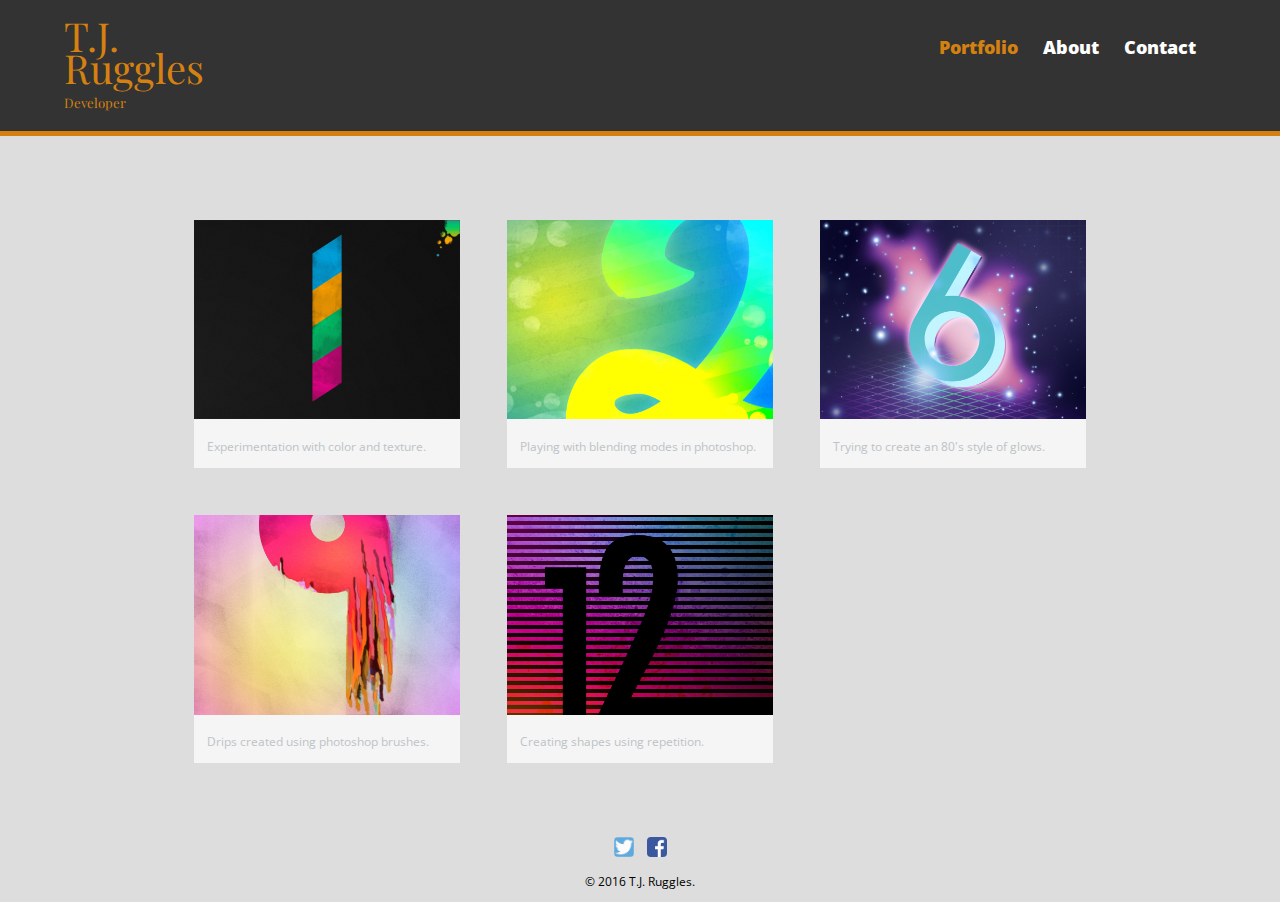
<file: index.html>
<!DOCTYPE html>
<html>
  <head>
    <meta charset="utf-8">
    <title>T.J. Ruggles | Developer</title>
    <link rel="stylesheet" href="css/normalize.css">
    <link href="https://fonts.googleapis.com/css?family=Open+Sans|Playfair+Display" rel="stylesheet">
    <link rel="stylesheet" href="css/main.css">
    <link rel="stylesheet" href="css/responsive.css">
    <meta name="viewport" content="width=device-width, initial-scale=1.0">
  </head>
  <body>
    <header>
      <a href="index.html" id="logo">
        <h1>T.J. Ruggles</h1>
        <h2>Developer</h2>
      </a>
      <nav>
        <ul>
          <li><a href="index.html" class="selected">Portfolio</a></li>
          <li><a href="about.html">About</a></li>
          <li><a href="contact.html">Contact</a></li>
        </ul>
      </nav>
    </header>
    <div id="wrapper">
      <section>
        <ul id="gallery">
          <li>
            <a href="img/numbers-01.jpg">
              <img src="img/numbers-01.jpg" alt="">
              <p>Experimentation with color and texture.</p>
            </a>
          </li>
          <li>
            <a href="img/numbers-02.jpg">
              <img src="img/numbers-02.jpg" alt="">
              <p>Playing with blending modes in photoshop.</p>
            </a>
          </li>
          <li>
            <a href="img/numbers-06.jpg">
              <img src="img/numbers-06.jpg" alt="">
              <p>Trying to create an 80's style of glows.</p>
            </a>
          </li>
          <li>
            <a href="img/numbers-09.jpg">
              <img src="img/numbers-09.jpg" alt="">
              <p>Drips created using photoshop brushes. </p>
            </a>
          </li>
          <li>
            <a href="img/numbers-12.jpg">
              <img src="img/numbers-12.jpg" alt="">
              <p>Creating shapes using repetition.</p>
            </a>
          </li>
        </ul>
      </section>
      <footer>
        <a href="https://twitter.com/tjrugg" target="_blank">
          <img src="img/twitter-wrap.png" alt="twitter logo" class="social-icon">
        </a>
        <a href="http://facebook.com/struggs" target="_blank">
          <img src="img/facebook-wrap.png" alt="facebook logo" class="social-icon">
        </a>
        <p>&copy; 2016 T.J. Ruggles.</p>
      </footer>
    </div>
  </body>
</html>
</file>
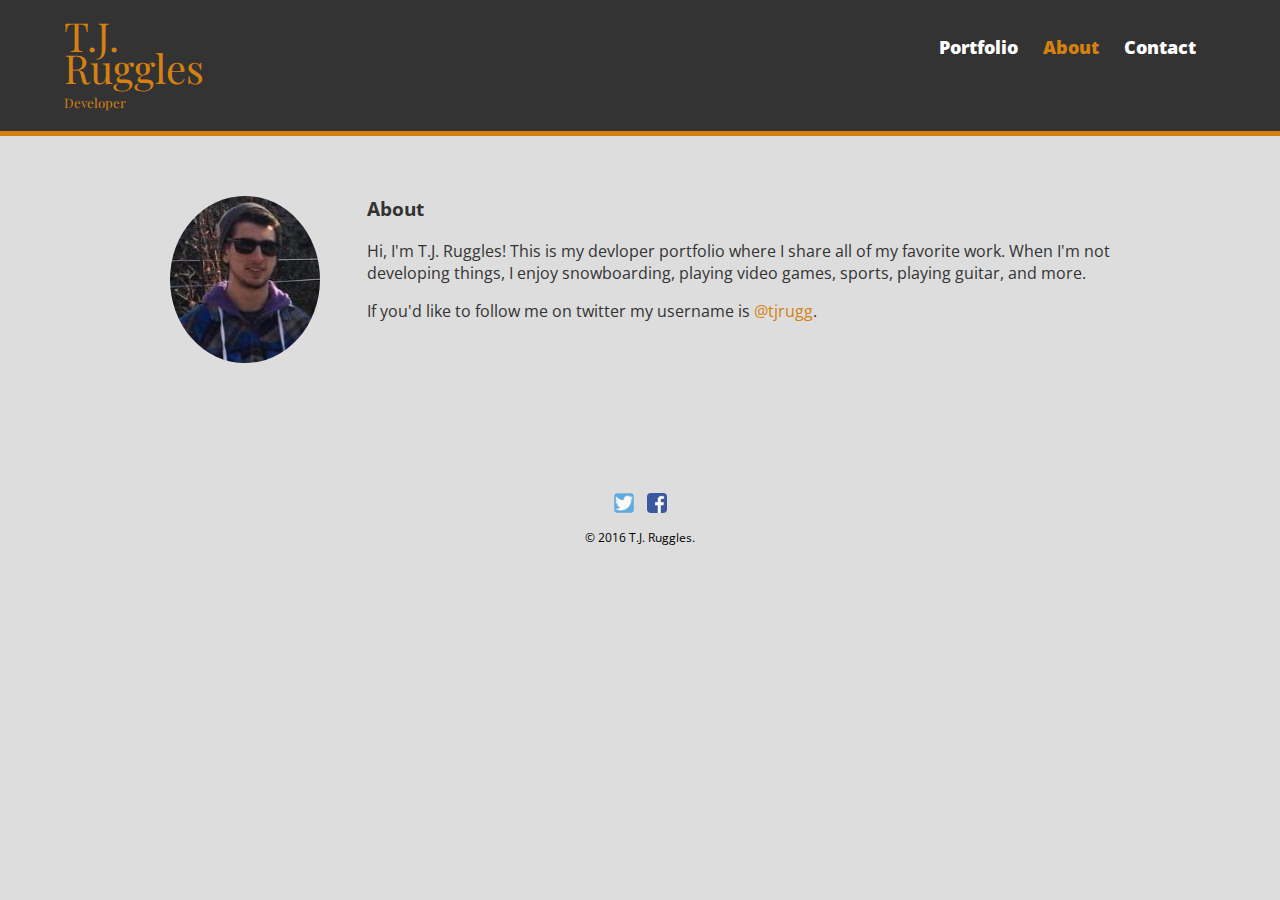
<file: about.html>
<!DOCTYPE html>
<html>
  <head>
    <meta charset="utf-8">
    <title>T.J. Ruggles | Developer</title>
    <link rel="stylesheet" href="css/normalize.css">
    <link href="https://fonts.googleapis.com/css?family=Open+Sans|Playfair+Display" rel="stylesheet">
    <link rel="stylesheet" href="css/main.css">
    <link rel="stylesheet" href="css/responsive.css">
    <meta name="viewport" content="width=device-width, initial-scale=1.0">
  </head>
  <body>
    <header>
      <a href="index.html" id="logo">
        <h1>T.J. Ruggles</h1>
        <h2>Developer</h2>
      </a>
      <nav>
        <ul>
          <li><a href="index.html">Portfolio</a></li>
          <li><a href="about.html" class="selected">About</a></li>
          <li><a href="contact.html">Contact</a></li>
        </ul>
      </nav>
    </header>
    <div id="wrapper">
      <section>
        <img src="img/tj.jpg" alt="Photo of T.J. R uggles" class="profile-photo">
        <h3>About</h3>
        <p>Hi, I'm T.J. Ruggles! This is my devloper portfolio where I share all of my favorite work. When I'm not developing things, I enjoy snowboarding, playing video games, sports, playing guitar, and more.</p>
        <p>If you'd like to follow me on twitter my username is <a href="https://twitter.com/tjrugg" target="_blank">@tjrugg</a>.</p>
      </section>
      <footer>
        <a href="https://twitter.com/tjrugg" target="_blank">
          <img src="img/twitter-wrap.png" alt="twitter logo" class="social-icon">
        </a>
        <a href="http://facebook.com/struggs" target="_blank">
          <img src="img/facebook-wrap.png" alt="facebook logo" class="social-icon">
        </a>
        <p>&copy; 2016 T.J. Ruggles.</p>
      </footer>
    </div>
  </body>
</html>
</file>
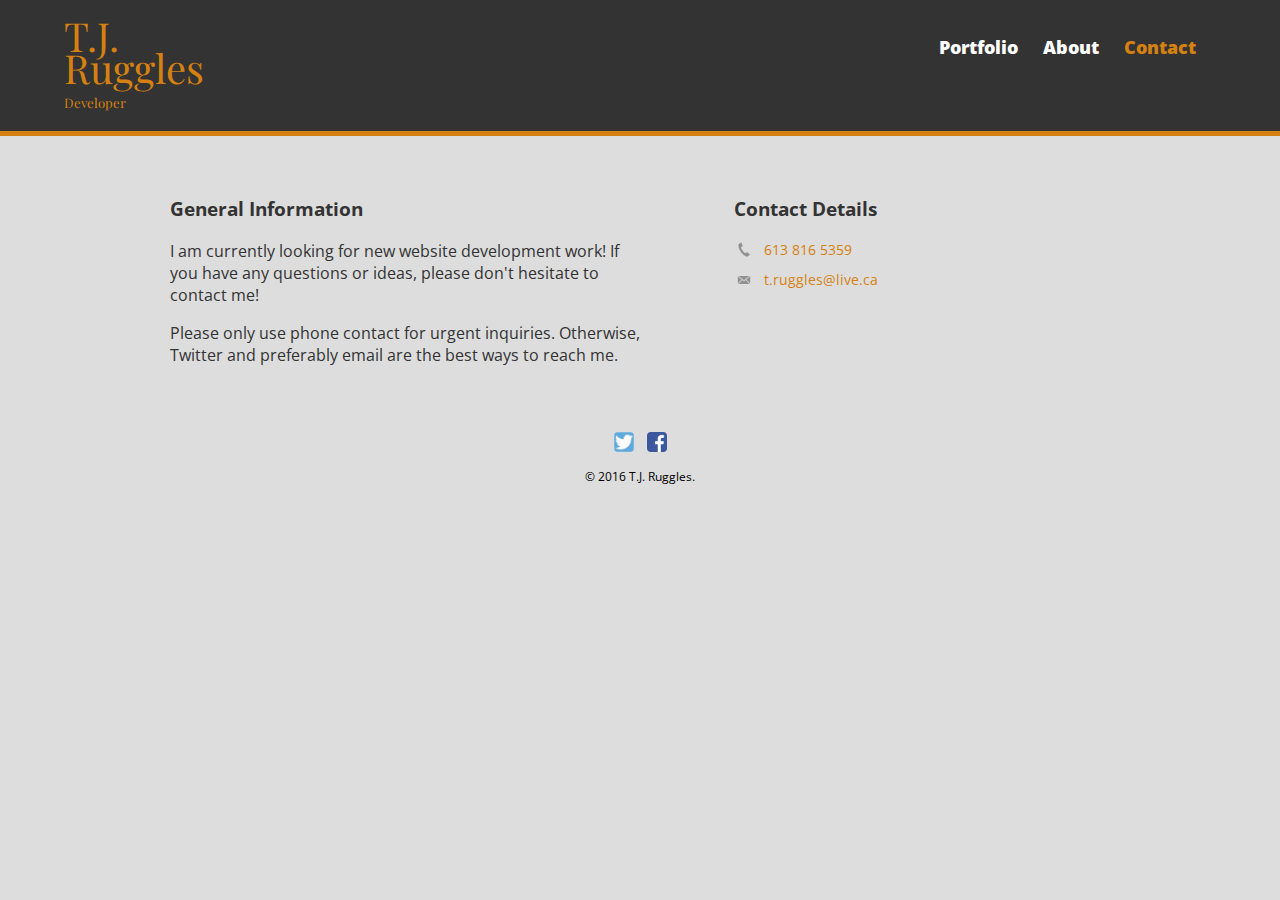
<file: contact.html>
<!DOCTYPE html>
<html>
  <head>
    <meta charset="utf-8">
    <title>T.J. Ruggles | Developer</title>
    <link rel="stylesheet" href="css/normalize.css">
    <link href="https://fonts.googleapis.com/css?family=Open+Sans|Playfair+Display" rel="stylesheet">
    <link rel="stylesheet" href="css/main.css">
    <link rel="stylesheet" href="css/responsive.css">
    <meta name="viewport" content="width=device-width, initial-scale=1.0">
  </head>
  <body>
    <header>
      <a href="index.html" id="logo">
        <h1>T.J. Ruggles</h1>
        <h2>Developer</h2>
      </a>
      <nav>
        <ul>
          <li><a href="index.html">Portfolio</a></li>
          <li><a href="about.html">About</a></li>
          <li><a href="contact.html" class="selected">Contact</a></li>
        </ul>
      </nav>
    </header>
    <div id="wrapper">
      <section id="primary">
        <h3>General Information</h3>
        <p>I am currently looking for new website development work! If you have any questions or ideas, please don't hesitate to contact me!</p>
        <p>Please only use phone contact for urgent inquiries. Otherwise, Twitter and preferably email are the best ways to reach me.</p>
      </section>
      <section id="secondary">
        <h3>Contact Details</h3>
        <ul class="contact-info">
          <li class="phone"><a href="tel:613 816 5359">613 816 5359</a></li>
          <li class="mail"><a href="mailto:t.ruggles@live.ca">t.ruggles@live.ca</a></li>
        </ul>

      </section>
      <footer>
        <a href="https://twitter.com/tjrugg" target="_blank">
          <img src="img/twitter-wrap.png" alt="twitter logo" class="social-icon">
        </a>
        <a href="http://facebook.com/struggs" target="_blank">
          <img src="img/facebook-wrap.png" alt="facebook logo" class="social-icon">
        </a>
        <p>&copy; 2016 T.J. Ruggles.</p>
      </footer>
    </div>
  </body>
</html>
</file>
<file: css/main.css>
/*********************************************
GENERAL
**********************************************/

body{
  font-family: 'Open Sans', sans-serif;
}

#wrapper {
  max-width: 940px;
  margin:0 auto;
  padding: 0 5%;
}

a {
  text-decoration: none;
}

img {
  max-width: 100%;
}

h3 {
  margin: 0 0 1em 0;
}

/*********************************************
HEADING
**********************************************/

header {
  float: left;
  margin: 0 0 30px 0;
  padding: 5px 0 0 0;
  width: 100%;
}

#logo {
  text-align: center;
  margin: 0;
}

h1 {
  font-family: 'Playfair Display', serif;
  margin: 15px 0;
  font-size: 1.75em;
  font-weight: normal;
  line-height: 0.8em;
}

h2 {
  font-family: 'Playfair Display', serif;
  font-size: 0.75em;
  margin: -5px 0 0;
  font-weight: normal;
}

/*********************************************
NAVIGATION
**********************************************/

nav {
  text-align: center;
  padding: 10px 0;
  margin: 20px 0 0;
}

nav ul {
  list-style: none;
  margin: 0 10px;
  padding: 0;
}

nav li {
  display: inline-block;
}

nav a {
  font-weight: 800;
  padding: 15px 10px;
}

/*********************************************
FOOTER
**********************************************/

footer{
  font-size: 0.75em;
  text-align: center;
  clear: both;
  padding-top: 50px;
  color: #ccc;
}

.social-icon {
  width: 20px;
  height: 20px;
  margin: 0 5px;
  border-radius: 20%;
}

/*********************************************
PAGE: PORTFOLIO
**********************************************/

#gallery {
  margin: 0;
  padding: 0;
  list-style: none;
}

#gallery li {
  float: left;
  width: 45%;
  margin: 2.5%;
  background-color: #f5f5f5;
  color: #bdc3c7;
}

#gallery li a p {
  margin: 0;
  padding: 5%;
  font-size: 0.75em;
  color: #bdc3c7;
}

/*********************************************
PAGE: ABOUT
**********************************************/

.profile-photo {
  display: block;
  max-width: 150px;
  margin: 0 auto 30px;
  border-radius: 100%;
}

/*********************************************
PAGE: CONTACT
**********************************************/

.contact-info {
  list-style: none;
  padding: 0;
  margin: 0;
  font-size: 0.9em;
}

.contact-info a {
  display: block;
  min-height: 20px;
  background-repeat: no-repeat;
  background-size: 20px 20px;
  padding: 0 0 0 30px;
  margin: 0 0 10px;
}


.contact-info li.phone a {
  background-image: url('../img/phone.png');
}

.contact-info li.mail a {
  background-image: url('../img/mail.png');
}

/**********************************************
COLORS
**********************************************/

/* site body */
body {
  background-color: #ddd;
  color: #333;
}

/* header */
header {
  background: #333333;
  border-color: #333333;
}

/* nav background on mobile */
nav {
  background: #555;
}

/* logo text */
h1, h2 {
  color: #d58111;
}

/* links */
a {
  color: #d58111;
}

/* nav link */
nav a, nav a:visited {
  color: #fff;
}

/* selected nav link */
nav a.selected {
  color: #d58111;
}

/* hover nav link */
nav a:hover {
  color: #d58111;
}

footer {
  color: #000;
}
</file>
<file: css/responsive.css>
@media screen and (min-width: 480px) {

  /*********************************************
  TWO COLUMN LAYOUT
  **********************************************/

  #primary {
    width: 50%;
    float: left;
}

  #secondary {
    width: 40%;
    float: right;
  }

  /*********************************************
  PAGE: PORTFOLIO
  **********************************************/

  #gallery li {
    width: 28.333333%;
  }

  #gallery li:nth-child(4n) {
    clear: left;
  }

  /*********************************************
  PAGE: ABOUT
  **********************************************/

  .profile-photo {
    float: left;
    margin: 0 5% 80px 0;
  }
}

@media screen and (min-width: 660px) {

   /*********************************************
  PAGE: HEADER
  **********************************************/

  nav {
    background: none;
    float: right;
    font-size: 1.125em;
    margin-right: 5%;
    text-align: right;
    width: 45%;
  }

 #logo {
    float: left;
    margin-left: 5%;
    text-align: left;
    width: 15%;

  }

  h1 {
    font-size: 2.5em;
  }

  h2 {
    font-size: 0.825em;
    margin-bottom: 20px;
  }

  header {
    border-bottom: 5px solid #d58111;
    margin-bottom: 60px;
  }
}
</file>
